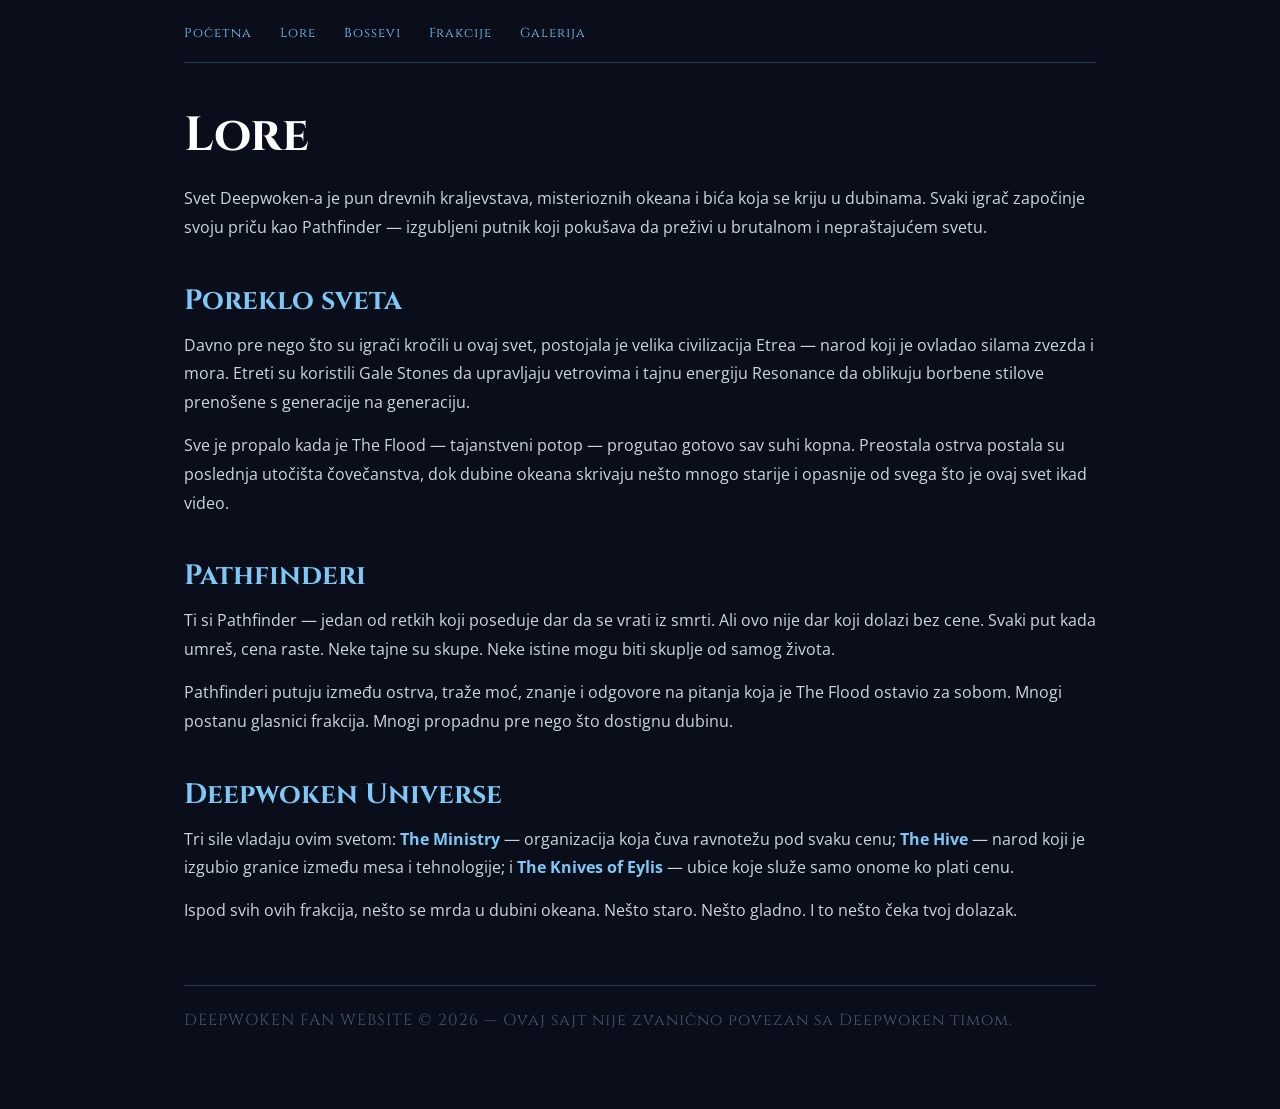
<file: lore.html>
<!DOCTYPE html>
<html lang="sr">
<head>
<meta charset="UTF-8">
<meta name="viewport" content="width=device-width, initial-scale=1.0">
<title>Deepwoken — Lore</title>
<link rel="stylesheet" href="style.css">
</head>
<body>

<nav>
    <a href="index.html">Početna</a>
    <a href="lore.html">Lore</a>
    <a href="bosses.html">Bossevi</a>
    <a href="factions.html">Frakcije</a>
    <a href="gallery.html">Galerija</a>
</nav>

<h1>Lore</h1>
<p>Svet Deepwoken-a je pun drevnih kraljevstava, misterioznih okeana i bića koja se kriju u dubinama. Svaki igrač započinje svoju priču kao Pathfinder — izgubljeni putnik koji pokušava da preživi u brutalnom i nepraštajućem svetu.</p>

<h2>Poreklo sveta</h2>
<p>Davno pre nego što su igrači kročili u ovaj svet, postojala je velika civilizacija Etrea — narod koji je ovladao silama zvezda i mora. Etreti su koristili Gale Stones da upravljaju vetrovima i tajnu energiju Resonance da oblikuju borbene stilove prenošene s generacije na generaciju.</p>
<p>Sve je propalo kada je The Flood — tajanstveni potop — progutao gotovo sav suhi kopna. Preostala ostrva postala su poslednja utočišta čovečanstva, dok dubine okeana skrivaju nešto mnogo starije i opasnije od svega što je ovaj svet ikad video.</p>

<h2>Pathfinderi</h2>
<p>Ti si Pathfinder — jedan od retkih koji poseduje dar da se vrati iz smrti. Ali ovo nije dar koji dolazi bez cene. Svaki put kada umreš, cena raste. Neke tajne su skupe. Neke istine mogu biti skuplje od samog života.</p>
<p>Pathfinderi putuju između ostrva, traže moć, znanje i odgovore na pitanja koja je The Flood ostavio za sobom. Mnogi postanu glasnici frakcija. Mnogi propadnu pre nego što dostignu dubinu.</p>

<h2>Deepwoken Universe</h2>
<p>Tri sile vladaju ovim svetom: <strong>The Ministry</strong> — organizacija koja čuva ravnotežu pod svaku cenu; <strong>The Hive</strong> — narod koji je izgubio granice između mesa i tehnologije; i <strong>The Knives of Eylis</strong> — ubice koje služe samo onome ko plati cenu.</p>
<p>Ispod svih ovih frakcija, nešto se mrda u dubini okeana. Nešto staro. Nešto gladno. I to nešto čeka tvoj dolazak.</p>

<footer>
    <p>DEEPWOKEN FAN WEBSITE &copy; 2026 — Ovaj sajt nije zvanično povezan sa Deepwoken timom.</p>
</footer>

</body>
</html>
</file>
<file: style.css>
@import url('https://fonts.googleapis.com/css2?family=Cinzel:wght@400;700&family=Open+Sans:wght@400;600&display=swap');

* {
    margin: 0;
    padding: 0;
    box-sizing: border-box;
}

body {
    font-family: 'Open Sans', sans-serif;
    background: #0a0e1a;
    color: #ccd6e0;
    max-width: 960px;
    margin: 0 auto;
    padding: 0 24px 60px;
}

/* NAV */
nav {
    padding: 20px 0;
    margin-bottom: 40px;
    border-bottom: 1px solid #2a3a50;
}

nav a {
    margin-right: 24px;
    text-decoration: none;
    color: #7ec8f7;
    font-family: 'Cinzel', serif;
    font-size: 13px;
    letter-spacing: 1px;
}

/* HEADINGS */
h1 {
    font-family: 'Cinzel', serif;
    font-size: 48px;
    color: #ffffff;
    margin-bottom: 16px;
}

h2 {
    font-family: 'Cinzel', serif;
    font-size: 28px;
    color: #7ec8f7;
    margin: 40px 0 12px;
}

h3 {
    font-family: 'Cinzel', serif;
    font-size: 18px;
    color: #a8c8e0;
    margin: 28px 0 8px;
}

/* TEXT */
p {
    line-height: 1.8;
    margin-bottom: 14px;
    font-size: 16px;
}

hr {
    border: none;
    border-top: 1px solid #2a3a50;
    margin: 40px 0;
}

strong {
    color: #7ec8f7;
}

/* IMAGES */
img {
    max-width: 100%;
    height: auto;
    display: block;
    margin: 16px 0;
    border: 1px solid #2a3a50;
}

/* FOOTER */
footer {
    margin-top: 60px;
    border-top: 1px solid #2a3a50;
    padding-top: 20px;
    font-size: 12px;
    color: #445566;
    font-family: 'Cinzel', serif;
    letter-spacing: 1px;
}
</file>
